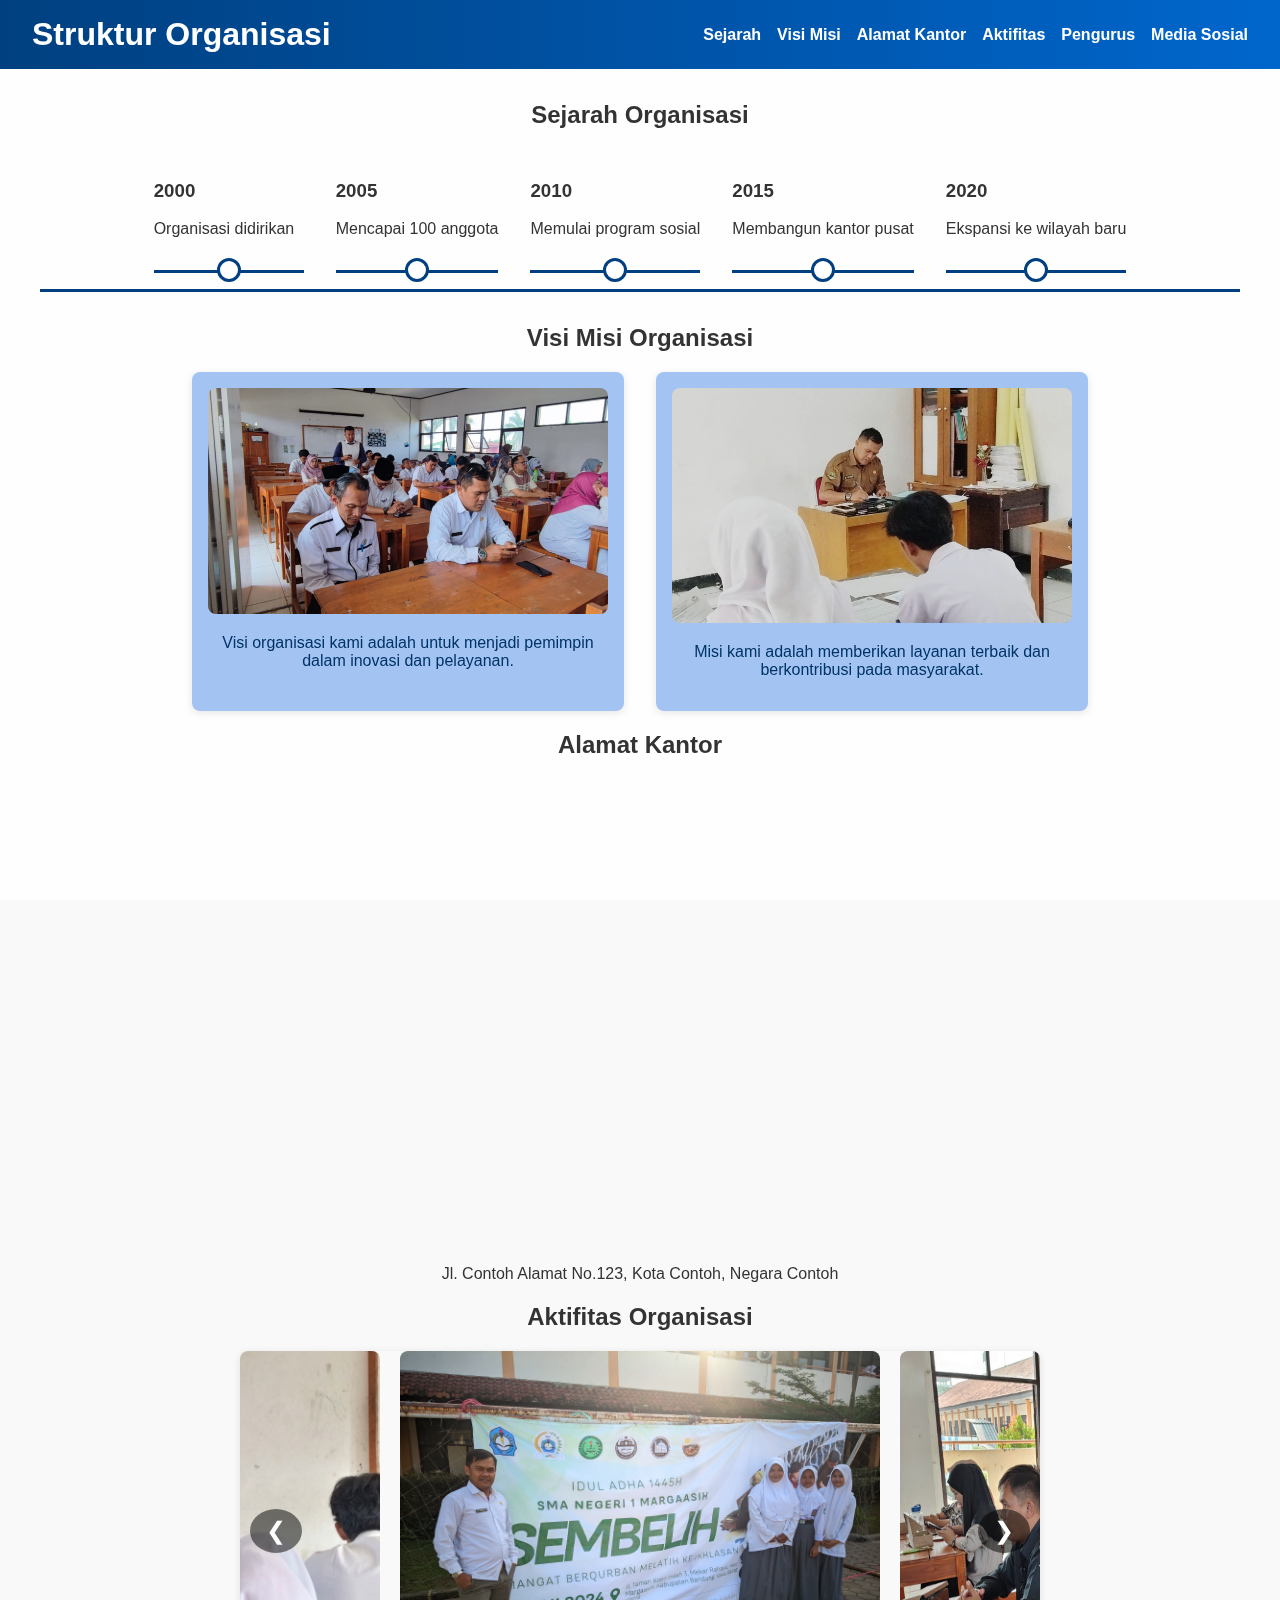
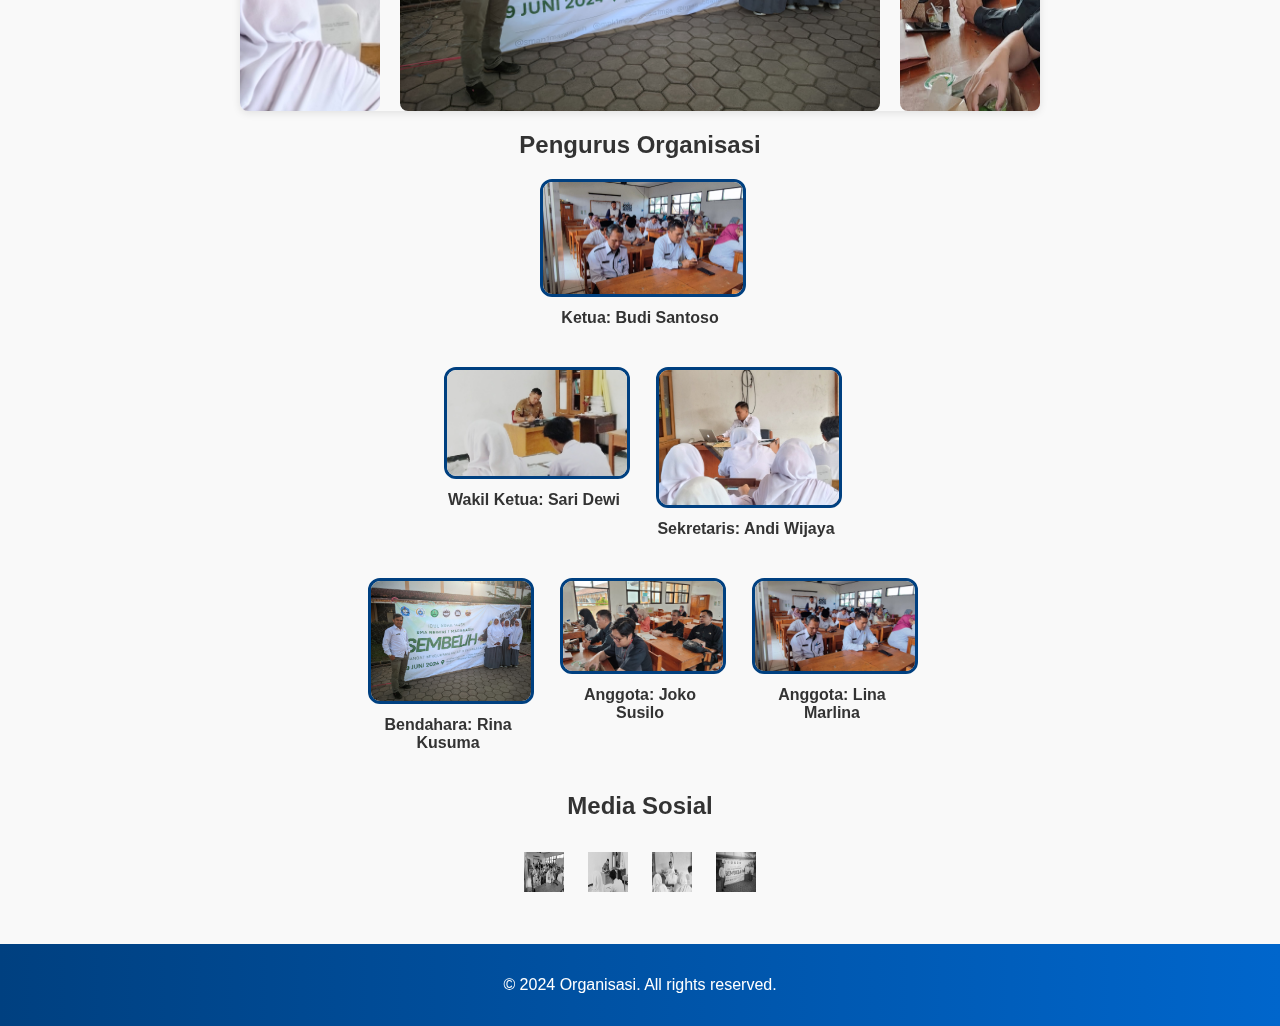
<file: public/index.html>
<!DOCTYPE html>
<html lang="en">
<head>
    <meta charset="UTF-8" />
    <meta name="viewport" content="width=device-width, initial-scale=1" />
    <title>Struktur Organisasi - Landing Page</title>
    <link rel="stylesheet" href="styles.css" />
    <script defer src="script.js"></script>
</head>
<body>
    <header>
        <h1>Struktur Organisasi</h1>
        <nav>
            <ul>
                <li><a href="#sejarah">Sejarah</a></li>
                <li><a href="#visi-misi">Visi Misi</a></li>
                <li><a href="#alamat">Alamat Kantor</a></li>
                <li><a href="#aktifitas">Aktifitas</a></li>
                <li><a href="#pengurus">Pengurus</a></li>
                <li><a href="#media-sosial">Media Sosial</a></li>
            </ul>
        </nav>
    </header>

    <main>
        <!-- Sejarah Organisasi Timeline -->
        <section id="sejarah">
            <h2>Sejarah Organisasi</h2>
            <div class="timeline">
                <!-- Timeline items will be dynamically inserted here -->
            </div>
        </section>

        <!-- Visi Misi Organisasi -->
        <section id="visi-misi">
            <h2>Visi Misi Organisasi</h2>
            <div class="visi-misi-container">
                <div class="visi">
                    <img src="assets/asn1.jpeg" alt="Visi Organisasi" />
                    <p>Visi organisasi kami adalah untuk menjadi pemimpin dalam inovasi dan pelayanan.</p>
                </div>
                <div class="misi">
                    <img src="assets/asn2.jpeg" alt="Misi Organisasi" />
                    <p>Misi kami adalah memberikan layanan terbaik dan berkontribusi pada masyarakat.</p>
                </div>
            </div>
        </section>

        <!-- Alamat Kantor with Map -->
        <section id="alamat">
            <h2>Alamat Kantor</h2>
            <div class="alamat-container">
                <iframe
                    src="https://www.google.com/maps/embed?pb=!1m18!1m12!1m3!1d3168.947927927927!2d-122.0842496846923!3d37.42206597982544!2m3!1f0!2f0!3f0!3m2!1i1024!2i768!4f13.1!3m3!1m2!1s0x808fb5e0b1b1b1b1%3A0x123456789abcdef!2sGoogleplex!5e0!3m2!1sen!2sus!4v1610000000000!5m2!1sen!2sus"
                    width="600"
                    height="450"
                    style="border:0;"
                    allowfullscreen=""
                    loading="lazy"
                    referrerpolicy="no-referrer-when-downgrade"
                ></iframe>
                <p>Jl. Contoh Alamat No.123, Kota Contoh, Negara Contoh</p>
            </div>
        </section>

        <!-- Aktifitas Organisasi Image Slider -->
        <section id="aktifitas">
            <h2>Aktifitas Organisasi</h2>
                <div class="slider">
                    <button class="prev">&#10094;</button>
                    <div class="slides">
                        <img src="assets/asn3.jpeg" alt="Aktifitas 1" />
                        <img src="assets/asn4.jpeg" alt="Aktifitas 2" />
                        <img src="assets/asn5.jpeg" alt="Aktifitas 3" />
                    </div>
                    <button class="next">&#10095;</button>
                </div>
        </section>

        <!-- Pengurus Organisasi Pyramid Diagram -->
        <section id="pengurus">
            <h2>Pengurus Organisasi</h2>
            <div class="pyramid-diagram">
                <div class="level level-1">
                <div class="person">
                    <img src="assets/asn1.jpeg" alt="Ketua" />
                    <p>Ketua: Budi Santoso</p>
                </div>
                </div>
                <div class="level level-2">
                    <div class="person">
                        <img src="assets/asn2.jpeg" alt="Wakil Ketua" />
                        <p>Wakil Ketua: Sari Dewi</p>
                    </div>
                    <div class="person">
                        <img src="assets/asn3.jpeg" alt="Sekretaris" />
                        <p>Sekretaris: Andi Wijaya</p>
                    </div>
                </div>
                <div class="level level-3">
                    <div class="person">
                        <img src="assets/asn4.jpeg" alt="Bendahara" />
                        <p>Bendahara: Rina Kusuma</p>
                    </div>
                    <div class="person">
                        <img src="assets/asn5.jpeg" alt="Anggota" />
                        <p>Anggota: Joko Susilo</p>
                    </div>
                    <div class="person">
                        <img src="assets/asn1.jpeg" alt="Anggota" />
                        <p>Anggota: Lina Marlina</p>
                    </div>
                </div>
            </div>
        </section>

        <!-- Media Sosial Organisasi -->
        <section id="media-sosial">
            <h2>Media Sosial</h2>
            <div class="social-media">
                <a href="https://facebook.com/organisasi" target="_blank" aria-label="Facebook">
                    <img src="assets/asn1.jpeg" alt="Facebook" />
                </a>
                <a href="https://twitter.com/organisasi" target="_blank" aria-label="Twitter">
                    <img src="assets/asn2.jpeg" alt="Twitter" />
                </a>
                <a href="https://instagram.com/organisasi" target="_blank" aria-label="Instagram">
                    <img src="assets/asn3.jpeg" alt="Instagram" />
                </a>
                <a href="https://linkedin.com/company/organisasi" target="_blank" aria-label="LinkedIn">
                    <img src="assets/asn4.jpeg" alt="LinkedIn" />
                </a>
            </div>
        </section>
    </main>

    <footer>
        <p>&copy; 2024 Organisasi. All rights reserved.</p>
    </footer>
</body>
</html>
</file>
<file: public/styles.css>
/* General Styles */
body {
    font-family: 'Segoe UI', Tahoma, Geneva, Verdana, sans-serif;
    margin: 0;
    padding: 0;
    background: #f9f9f9 url('https://i.pravatar.cc/1000?img=50') no-repeat center center scroll;
    background-size: cover;
    color: #333;
    position: relative;
}

body::before {
    content: "";
    position: fixed;
    top: 0;
    left: 0;
    width: 100%;
    height: 100%;
    background: rgba(255, 255, 255, 0.85);
    pointer-events: none;
    z-index: -1;
}

header {
    background: linear-gradient(90deg, #004080, #0066cc);
    color: white;
    padding: 1rem 2rem;
    display: flex;
    justify-content: space-between;
    align-items: center;
}

footer {
    background: linear-gradient(90deg, #004080, #0066cc);
    color: white;
    text-align: center;
    padding: 1rem 0;
    margin-top: 3rem;
}

header h1 {
    margin: 0;
}

nav ul {
    list-style: none;
    display: flex;
    gap: 1rem;
    margin: 0;
    padding: 0;
}

nav ul li a {
    color: white;
    text-decoration: none;
    font-weight: 600;
}

nav ul li a:hover {
    text-decoration: underline;
}

main {
    max-width: 1200px;
    margin: 2rem auto;
    padding: 0 1rem;
}

/* Timeline Styles */
.timeline {
    display: flex;
    gap: 2rem;
    margin: 2rem 0;
    padding-left: 0;
    border-left: none;
    border-bottom: 3px solid #004080;
    padding-bottom: 1rem;
    overflow-x: auto;
    scrollbar-width: thin;
    scrollbar-color: #004080 #f9f9f9;
    justify-content: center; /* Center timeline items horizontally */
}

.timeline::-webkit-scrollbar {
    height: 8px;
}

.timeline::-webkit-scrollbar-track {
    background: #f9f9f9;
}

.timeline::-webkit-scrollbar-thumb {
    background-color: #004080;
    border-radius: 4px;
}

.timeline-item {
    margin-bottom: 0;
    position: relative;
    min-width: 150px;
    padding-left: 0;
    border-left: none;
    border-bottom: 3px solid #004080;
    padding-bottom: 1rem;
    transition: transform 0.3s ease, box-shadow 0.3s ease;
    cursor: pointer;
}

.timeline-item:hover {
    transform: translateY(-10px) scale(1.05);
    box-shadow: 0 8px 16px rgba(0,0,0,0.2);
}

.timeline-item::before {
    content: '';
    position: absolute;
    left: 50%;
    bottom: -12px;
    transform: translateX(-50%);
    width: 18px;
    height: 18px;
    background: white;
    border: 3px solid #004080;
    border-radius: 50%;
}

/* Visi Misi Styles */
.visi-misi-container {
    display: flex;
    gap: 2rem;
    flex-wrap: wrap;
    justify-content: center;
}

.visi, .misi {
    background: #a3c4f3;
    color: #003366;
    padding: 1rem;
    border-radius: 8px;
    max-width: 400px;
    text-align: center;
    box-shadow: 0 2px 8px rgba(0,0,0,0.1);
    transition: transform 0.3s ease, box-shadow 0.3s ease;
    cursor: pointer;
}

.visi:hover, .misi:hover {
    transform: translateY(-10px) scale(1.05);
    box-shadow: 0 8px 16px rgba(0,0,0,0.2);
}

.visi img, .misi img {
    max-width: 100%;
    height: auto;
    border-radius: 8px;
}

/* Alamat Kantor Styles */
.alamat-container {
    text-align: center;
}

.alamat-container iframe {
    max-width: 100%;
    border-radius: 8px;
    margin-bottom: 1rem;
}

/* Slider Styles */
.slider {
    position: relative;
    max-width: 800px;
    margin: 0 auto;
    overflow: hidden;
    border-radius: 8px;
    box-shadow: 0 2px 8px rgba(0,0,0,0.1);
}

.slides {
    display: flex;
    transition: transform 0.5s ease-in-out;
    gap: 20px; /* Added gap between images */
    justify-content: center; /* Center images with space */
}

.slides img {
    width: 60%;
    flex-shrink: 0;
    border-radius: 8px;
}

.prev, .next {
    position: absolute;
    top: 50%;
    transform: translateY(-50%);
    background-color: rgba(0,0,0,0.5);
    color: white;
    border: none;
    padding: 0.5rem 1rem;
    cursor: pointer;
    border-radius: 50%;
    font-size: 1.5rem;
    user-select: none;
}

.prev {
    left: 10px;
}

.next {
    right: 10px;
}

/* Pyramid Diagram Styles */
.pyramid-diagram {
    max-width: 800px;
    margin: 0 auto;
    text-align: center;
}

.level {
    display: flex;
    justify-content: center;
    gap: 2rem;
    margin-bottom: 1.5rem;
}

.level-1 .person {
    width: 200px;
}

.level-2 .person {
    width: 180px;
}

.level-3 .person {
    width: 160px;
}

.person {
    transition: transform 0.3s ease, box-shadow 0.3s ease;
    cursor: pointer;
}

.person:hover {
    transform: translateY(-10px) scale(1.05);
    box-shadow: 0 8px 16px rgba(0,0,0,0.2);
}

.person img {
    width: 100%;
    border-radius: 12px; /* Changed from circle to rounded rectangle */
    border: 3px solid #004080;
}

.person p {
    margin-top: 0.5rem;
    font-weight: 600;
}

/* Media Sosial Styles */
.social-media {
    display: flex;
    justify-content: center;
    gap: 1.5rem;
    margin: 2rem 0;
}

.social-media a img {
    width: 40px;
    height: 40px;
    filter: grayscale(100%);
    transition: filter 0.3s ease;
}

.social-media a:hover img {
    filter: none;
}

/* Footer */
footer {
    background: linear-gradient(90deg, #004080, #0066cc);
    color: white;
    text-align: center;
    padding: 1rem 0;
    margin-top: 3rem;
}

/* Center titles of main sections */
#sejarah h2,
#visi-misi h2,
#alamat h2,
#aktifitas h2,
#pengurus h2,
#media-sosial h2 {
    text-align: center;
    transition: color 0.3s ease, transform 0.3s ease;
    cursor: pointer;
}

#sejarah h2:hover,
#visi-misi h2:hover,
#alamat h2:hover,
#aktifitas h2:hover,
#pengurus h2:hover,
#media-sosial h2:hover {
    color: #004080;
    transform: scale(1.1);
}
</file>
